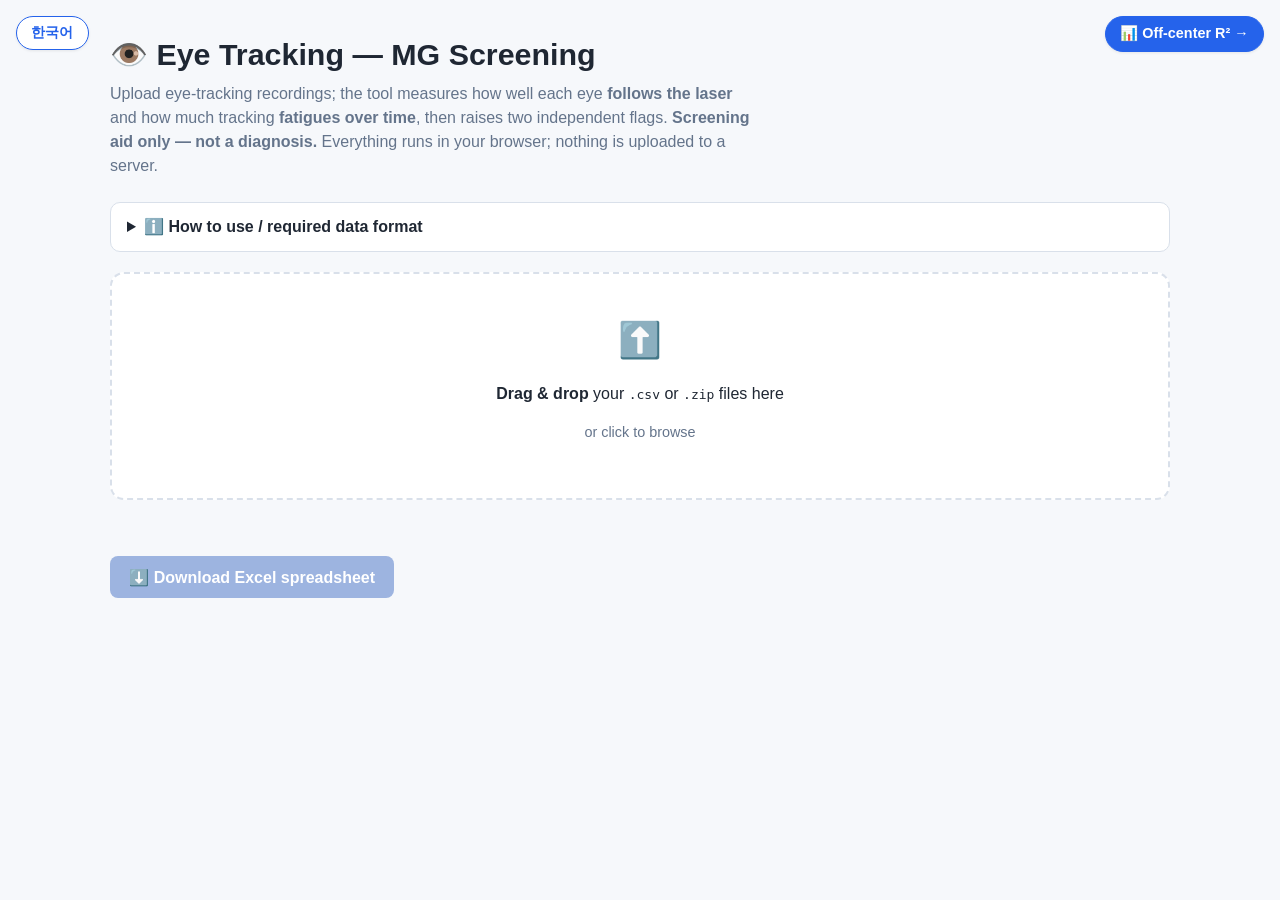
<file: index.html>
<!DOCTYPE html>
<html lang="en">
<head>
  <meta charset="UTF-8" />
  <meta name="viewport" content="width=device-width, initial-scale=1.0" />
  <title>Eye Tracking — MG Screening</title>
  <!-- Bump ?v= on each deploy so browsers fetch the new file instead of a cached copy. -->
  <link rel="stylesheet" href="styles.css?v=2" />
</head>
<body>
  <button id="langToggle" class="lang-toggle" type="button">한국어</button>
  <a id="navLink" class="nav-link" href="offcenter.html" data-i18n="navLabel">📊 Off-center R² →</a>

  <main>
    <header>
      <h1 data-i18n="title">👁️ Eye Tracking — MG Screening</h1>
      <p class="subtitle" data-i18n-html="subtitle">
        Upload eye-tracking recordings; the tool flags patients whose eyes fail to
        follow the laser or fatigue over time. <strong>Screening aid only.</strong>
      </p>
    </header>

    <details class="info">
      <summary data-i18n="infoSummary">ℹ️ How to use / required data format</summary>
      <ol>
        <li data-i18n-html="step1">Your files must match the column format in this template:
          <a id="templateLink" href="#" target="_blank" rel="noopener">Example Google Sheet</a>.</li>
        <li data-i18n-html="step2">Each recording is a <code>.csv</code> with columns
          <code>Time(sec), LH, RH, LV, RV, TargetH, TargetV</code>.</li>
        <li data-i18n-html="step3">Upload the individual <code>.csv</code> files <strong>or</strong> a
          <code>.zip</code> containing them (one zip per patient works well).</li>
        <li data-i18n-html="step4">Horizontal uses LH/RH vs TargetH; vertical uses LV/RV vs TargetV.</li>
      </ol>
      <p class="warning" data-i18n-html="warning">
        ⚠️ Needs valid Target (laser) columns. Screening signal, not a diagnosis.
      </p>
    </details>

    <section id="dropZone" class="dropzone" tabindex="0">
      <input id="fileInput" type="file" accept=".csv,.zip" multiple hidden />
      <div class="dz-inner">
        <div class="dz-icon">⬆️</div>
        <p data-i18n-html="dropTitle"><strong>Drag &amp; drop</strong> your files here</p>
        <p class="dz-sub" data-i18n="dropSub">or click to browse</p>
      </div>
    </section>

    <div id="status" class="status"></div>
    <div id="warnings"></div>

    <div class="actions">
      <button id="downloadBtn" class="primary" disabled data-i18n="downloadBtn">
        ⬇️ Download Excel spreadsheet
      </button>
    </div>

    <h2 id="resultsHeading" class="table-heading" style="display:none" data-i18n="resultsHeading">
      Screening results
    </h2>
    <p id="legend" class="legend" style="display:none" data-i18n-html="legend"></p>
    <div id="results" class="results"></div>
  </main>

  <!-- Local copies (offline use). If missing/blocked, fall back to a CDN. -->
  <script src="vendor/jszip.min.js"></script>
  <script>
    window.JSZip || document.write('<script src="https://cdnjs.cloudflare.com/ajax/libs/jszip/3.10.1/jszip.min.js"><\/script>');
  </script>
  <script src="vendor/exceljs.min.js"></script>
  <script>
    window.ExcelJS || document.write('<script src="https://cdnjs.cloudflare.com/ajax/libs/exceljs/4.4.0/exceljs.min.js"><\/script>');
  </script>
  <script src="app.js?v=2"></script>
</body>
</html>
</file>
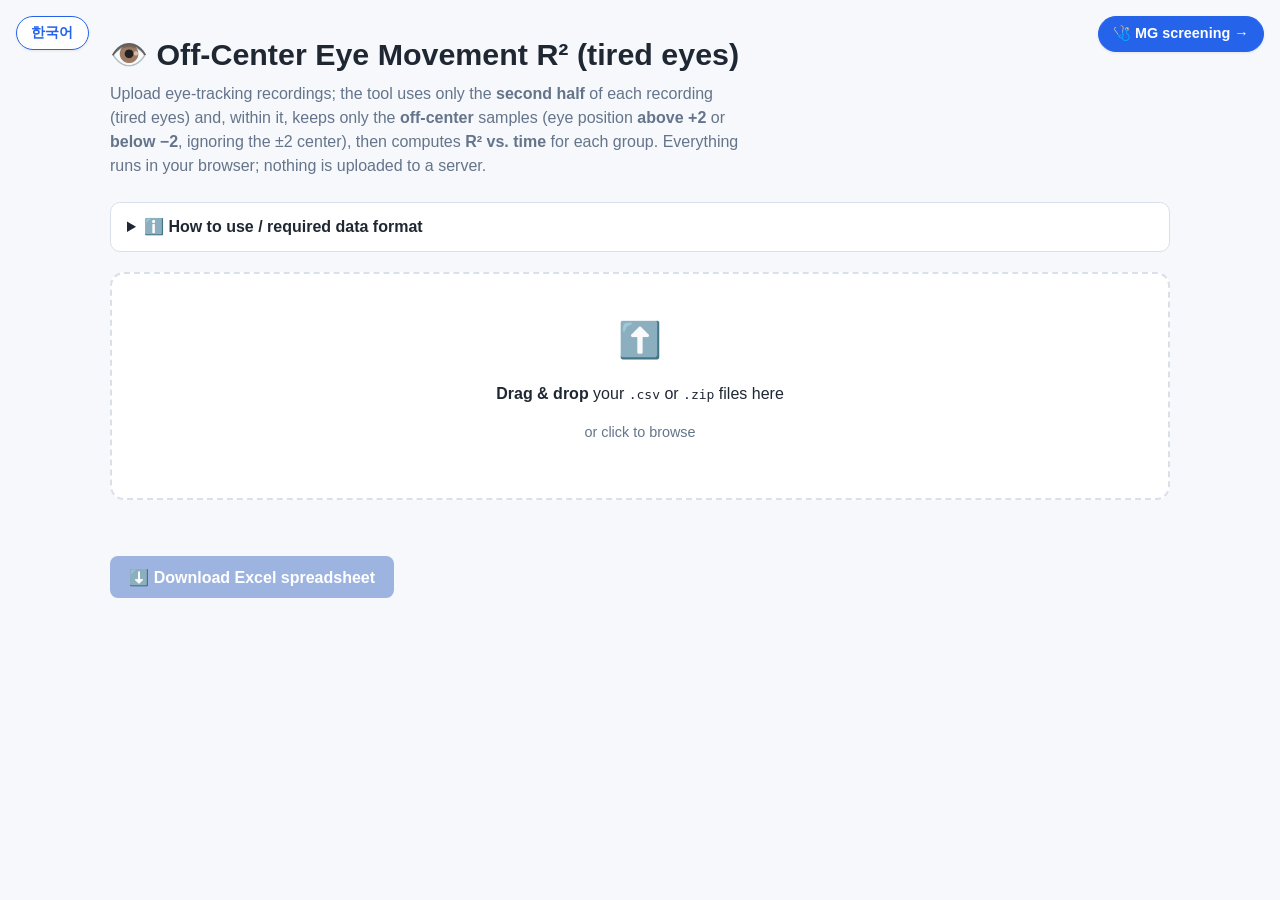
<file: offcenter.html>
<!DOCTYPE html>
<html lang="en">
<head>
  <meta charset="UTF-8" />
  <meta name="viewport" content="width=device-width, initial-scale=1.0" />
  <title>Off-Center Eye Movement R²</title>
  <link rel="stylesheet" href="styles.css?v=2" />
</head>
<body>
  <button id="langToggle" class="lang-toggle" type="button">한국어</button>
  <a id="navLink" class="nav-link" href="index.html" data-i18n="navLabel">🩺 MG screening →</a>

  <main>
    <header>
      <h1 data-i18n="title">👁️ Off-Center Eye Movement R²</h1>
      <p class="subtitle" data-i18n-html="subtitle">
        Keeps only off-center samples (eye &gt; +2 or &lt; −2) and computes R² vs. time.
      </p>
    </header>

    <details class="info">
      <summary data-i18n="infoSummary">ℹ️ How to use / required data format</summary>
      <ol>
        <li data-i18n-html="step1">Your files must match the column format in this template:
          <a id="templateLink" href="#" target="_blank" rel="noopener">Example Google Sheet</a>.</li>
        <li data-i18n-html="step2">Each recording is a <code>.csv</code> with columns
          <code>Time(sec), LH, RH, LV, RV, TargetH, TargetV</code>.</li>
        <li data-i18n-html="step3">Upload the individual <code>.csv</code> files <strong>or</strong> a
          <code>.zip</code> containing them (one zip per patient works well).</li>
        <li data-i18n-html="step4">Horizontal uses LH/RH; vertical uses LV/RV.</li>
      </ol>
      <p class="warning" data-i18n-html="warning">
        ⚠️ The calculator will not work if the files are not in the correct format.
      </p>
    </details>

    <section id="dropZone" class="dropzone" tabindex="0">
      <input id="fileInput" type="file" accept=".csv,.zip" multiple hidden />
      <div class="dz-inner">
        <div class="dz-icon">⬆️</div>
        <p data-i18n-html="dropTitle"><strong>Drag &amp; drop</strong> your files here</p>
        <p class="dz-sub" data-i18n="dropSub">or click to browse</p>
      </div>
    </section>

    <div id="status" class="status"></div>
    <div id="warnings"></div>

    <div class="actions">
      <button id="downloadBtn" class="primary" disabled data-i18n="downloadBtn">
        ⬇️ Download Excel spreadsheet
      </button>
      <span id="redNote" class="red-note" style="display:none" data-i18n-html="redNote">
        🔴 Red columns are <strong>R-type</strong> categories.
      </span>
    </div>

    <h2 id="regionHeading" class="table-heading" style="display:none" data-i18n="regionHeading">
      Off-center R²
    </h2>
    <div id="regionResults" class="results"></div>
  </main>

  <script src="vendor/jszip.min.js"></script>
  <script>
    window.JSZip || document.write('<script src="https://cdnjs.cloudflare.com/ajax/libs/jszip/3.10.1/jszip.min.js"><\/script>');
  </script>
  <script src="vendor/exceljs.min.js"></script>
  <script>
    window.ExcelJS || document.write('<script src="https://cdnjs.cloudflare.com/ajax/libs/exceljs/4.4.0/exceljs.min.js"><\/script>');
  </script>
  <script src="offcenter.js?v=2"></script>
</body>
</html>
</file>
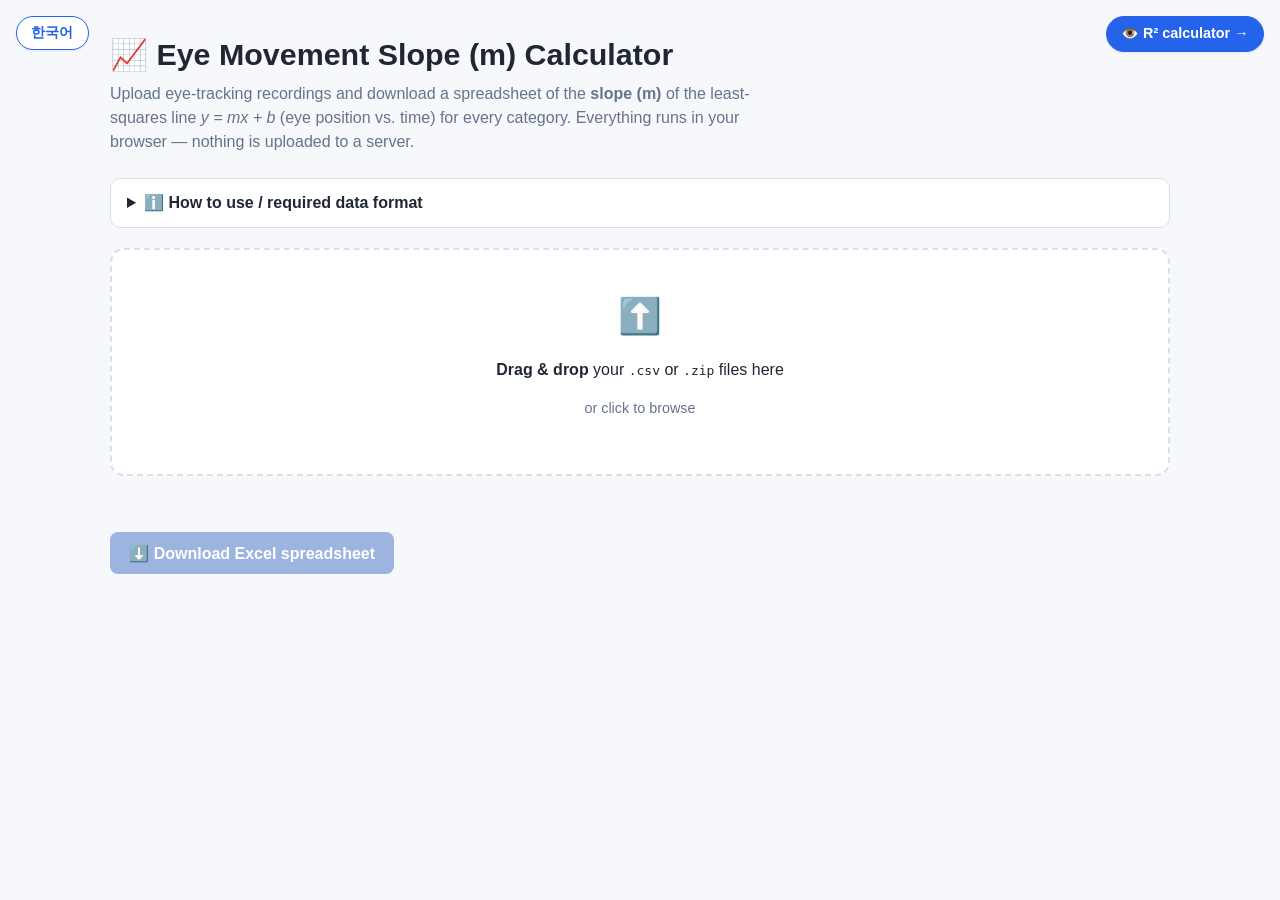
<file: slope.html>
<!DOCTYPE html>
<html lang="en">
<head>
  <meta charset="UTF-8" />
  <meta name="viewport" content="width=device-width, initial-scale=1.0" />
  <title>Eye Movement Slope (m) Calculator</title>
  <link rel="stylesheet" href="styles.css?v=5" />
</head>
<body>
  <button id="langToggle" class="lang-toggle" type="button">한국어</button>
  <a id="navLink" class="nav-link" href="index.html" data-i18n="navLabel">👁️ R² calculator →</a>

  <main>
    <header>
      <h1 data-i18n="title">📈 Eye Movement Slope (m) Calculator</h1>
      <p class="subtitle" data-i18n-html="subtitle">
        Upload eye-tracking recordings and download a spreadsheet of the
        <strong>slope (m)</strong> of the best-fit line for every category.
      </p>
    </header>

    <details class="info">
      <summary data-i18n="infoSummary">ℹ️ How to use / required data format</summary>
      <ol>
        <li data-i18n-html="step1">Your files must match the column format in this template:
          <a id="templateLink" href="#" target="_blank" rel="noopener">Example Google Sheet</a>.</li>
        <li data-i18n-html="step2">Each recording is a <code>.csv</code> with columns
          <code>Time(sec), LH, RH, LV, RV, TargetH, TargetV</code>.</li>
        <li data-i18n-html="step3">Upload the individual <code>.csv</code> files <strong>or</strong> a
          <code>.zip</code> containing them (one zip per patient works well).</li>
        <li data-i18n-html="step4">Patient name and category are read automatically from the file names.</li>
      </ol>
      <p class="warning" data-i18n-html="warning">
        ⚠️ The calculator will not work if the files are not in the correct format.
      </p>
    </details>

    <section id="dropZone" class="dropzone" tabindex="0">
      <input id="fileInput" type="file" accept=".csv,.zip" multiple hidden />
      <div class="dz-inner">
        <div class="dz-icon">⬆️</div>
        <p data-i18n-html="dropTitle"><strong>Drag &amp; drop</strong> your files here</p>
        <p class="dz-sub" data-i18n="dropSub">or click to browse</p>
      </div>
    </section>

    <div id="status" class="status"></div>
    <div id="warnings"></div>

    <div class="actions">
      <button id="downloadBtn" class="primary" disabled data-i18n="downloadBtn">
        ⬇️ Download Excel spreadsheet
      </button>
      <span id="redNote" class="red-note" style="display:none" data-i18n-html="redNote">
        🔴 Red columns are <strong>R-type</strong> categories.
      </span>
    </div>

    <div id="results" class="results"></div>
  </main>

  <script>
    // Slope-calculator config consumed by core.js (must load BEFORE it).
    window.APP = {
      metricId: "slope",
      showNormalized: false,
      sheetName: "Slope (m)",
      fileStem: "Slope_values",
      otherHref: "index.html",
      i18n: {
        en: {
          title: "📈 Eye Movement Slope (m) Calculator",
          subtitle:
            "Upload eye-tracking recordings and download a spreadsheet of the " +
            "<strong>slope (m)</strong> of the least-squares line <em>y = mx + b</em> " +
            "(eye position vs. time) for every category. Everything runs in your " +
            "browser — nothing is uploaded to a server.",
          navLabel: "👁️ R² calculator →",
        },
        ko: {
          title: "📈 안구 운동 기울기(m) 계산기",
          subtitle:
            "안구 추적 기록을 업로드하면 각 카테고리에 대해 최소제곱 직선 " +
            "<em>y = mx + b</em>(눈 위치 대 시간)의 <strong>기울기(m)</strong>를 " +
            "계산한 스프레드시트를 다운로드할 수 있습니다. 모든 계산은 브라우저에서 " +
            "실행되며 서버로 전송되지 않습니다.",
          navLabel: "👁️ R² 계산기 →",
        },
      },
    };
  </script>
  <script src="vendor/jszip.min.js"></script>
  <script>
    window.JSZip || document.write('<script src="https://cdnjs.cloudflare.com/ajax/libs/jszip/3.10.1/jszip.min.js"><\/script>');
  </script>
  <script src="vendor/exceljs.min.js"></script>
  <script>
    window.ExcelJS || document.write('<script src="https://cdnjs.cloudflare.com/ajax/libs/exceljs/4.4.0/exceljs.min.js"><\/script>');
  </script>
  <script src="core.js?v=5"></script>
</body>
</html>
</file>
<file: styles.css>
:root {
  --bg: #f6f8fb;
  --card: #ffffff;
  --border: #d9e0ea;
  --text: #1f2733;
  --muted: #64748b;
  --accent: #2563eb;
  --accent-hover: #1d4ed8;
  --red: #d00000;
  --ok: #15803d;
  --warn-bg: #fff7ed;
  --warn-border: #fdba74;
}

* { box-sizing: border-box; }

body {
  margin: 0;
  background: var(--bg);
  color: var(--text);
  font-family: -apple-system, BlinkMacSystemFont, "Segoe UI", Roboto,
    "Malgun Gothic", "맑은 고딕", sans-serif;
  line-height: 1.5;
}

main { max-width: 1100px; margin: 0 auto; padding: 2rem 1.25rem 4rem; }

.lang-toggle {
  position: fixed; top: 1rem; left: 1rem; z-index: 10;
  background: var(--card); color: var(--accent);
  border: 1px solid var(--accent); border-radius: 999px;
  padding: .4rem .9rem; font-size: .9rem; font-weight: 600; cursor: pointer;
  box-shadow: 0 1px 3px rgba(0, 0, 0, .08); transition: background .15s, color .15s;
}
.lang-toggle:hover { background: var(--accent); color: #fff; }

/* Nav link to the other page (top-right) */
.nav-link {
  position: fixed; top: 1rem; right: 1rem; z-index: 10;
  background: var(--accent); color: #fff; border: 1px solid var(--accent);
  border-radius: 999px; padding: .4rem .9rem; font-size: .9rem; font-weight: 600;
  text-decoration: none; box-shadow: 0 1px 3px rgba(0, 0, 0, .08); transition: background .15s;
}
.nav-link:hover { background: var(--accent-hover); }

@media (max-width: 720px) {
  header { padding-top: 3.5rem; }
  .nav-link { font-size: .8rem; padding: .35rem .7rem; }
}

h1 { margin: 0 0 .25rem; font-size: 1.9rem; }
.subtitle { color: var(--muted); margin: .25rem 0 1.5rem; max-width: 72ch; }

.table-heading {
  margin: 2rem 0 .25rem; font-size: 1.15rem;
  padding-top: 1rem; border-top: 2px solid var(--border);
}
.legend { color: var(--muted); font-size: .9rem; margin: .25rem 0 .5rem; }

.info {
  background: var(--card); border: 1px solid var(--border);
  border-radius: 10px; padding: .75rem 1rem; margin-bottom: 1.25rem;
}
.info summary { cursor: pointer; font-weight: 600; }
.info ol { margin: .75rem 0; padding-left: 1.25rem; }
.info code { background: #eef2f7; padding: .1rem .35rem; border-radius: 4px; font-size: .85em; }
.warning {
  background: var(--warn-bg); border: 1px solid var(--warn-border);
  border-radius: 8px; padding: .6rem .8rem; margin: .5rem 0 0;
}

.dropzone {
  background: var(--card); border: 2px dashed var(--border); border-radius: 14px;
  padding: 2.5rem 1rem; text-align: center; cursor: pointer;
  transition: border-color .15s, background .15s; outline: none;
}
.dropzone:hover, .dropzone:focus, .dropzone.hover { border-color: var(--accent); background: #f0f6ff; }
.dz-icon { font-size: 2.2rem; }
.dz-sub { color: var(--muted); font-size: .9rem; margin-top: .25rem; }

.status { margin: 1.1rem 0 .25rem; min-height: 1.4rem; font-weight: 600; }
.status .ok { color: var(--ok); }
.status .error, .error { color: var(--red); }
.warn {
  background: var(--warn-bg); border: 1px solid var(--warn-border);
  border-radius: 8px; padding: .45rem .7rem; margin: .35rem 0; font-size: .9rem;
}

.actions { display: flex; align-items: center; gap: 1rem; margin: 1rem 0; flex-wrap: wrap; }
button.primary {
  background: var(--accent); color: #fff; border: none; border-radius: 8px;
  padding: .7rem 1.2rem; font-size: 1rem; font-weight: 600; cursor: pointer; transition: background .15s;
}
button.primary:hover:not(:disabled) { background: var(--accent-hover); }
button.primary:disabled { background: #9db4e0; cursor: not-allowed; }

.results { overflow-x: auto; margin-top: .5rem; }
table {
  border-collapse: collapse; width: 100%; background: var(--card);
  border-radius: 10px; overflow: hidden; font-size: .9rem;
}
th, td { border: 1px solid var(--border); padding: .45rem .6rem; text-align: right; white-space: nowrap; }
th { background: #f2f5f9; position: sticky; top: 0; text-align: center; }
td.patient { text-align: left; font-weight: 600; }
th:first-child, td:first-child { text-align: left; }
tbody tr:hover td { background: #f0f6ff; }
.red { color: var(--red) !important; }
/* Divider between patient groups in the off-center table */
tr.group-top td { border-top: 2px solid #b9c4d4; }

/* Verdict cells */
td.verdict { text-align: center; font-weight: 700; }
.v-high { background: #fdecec; color: #b30000; }
.v-mid  { background: #fff3e0; color: #b45309; }
.v-low  { background: #e9f6e9; color: #15803d; }
.v-none { background: #ededed; color: #64748b; font-weight: 600; }
</file>
